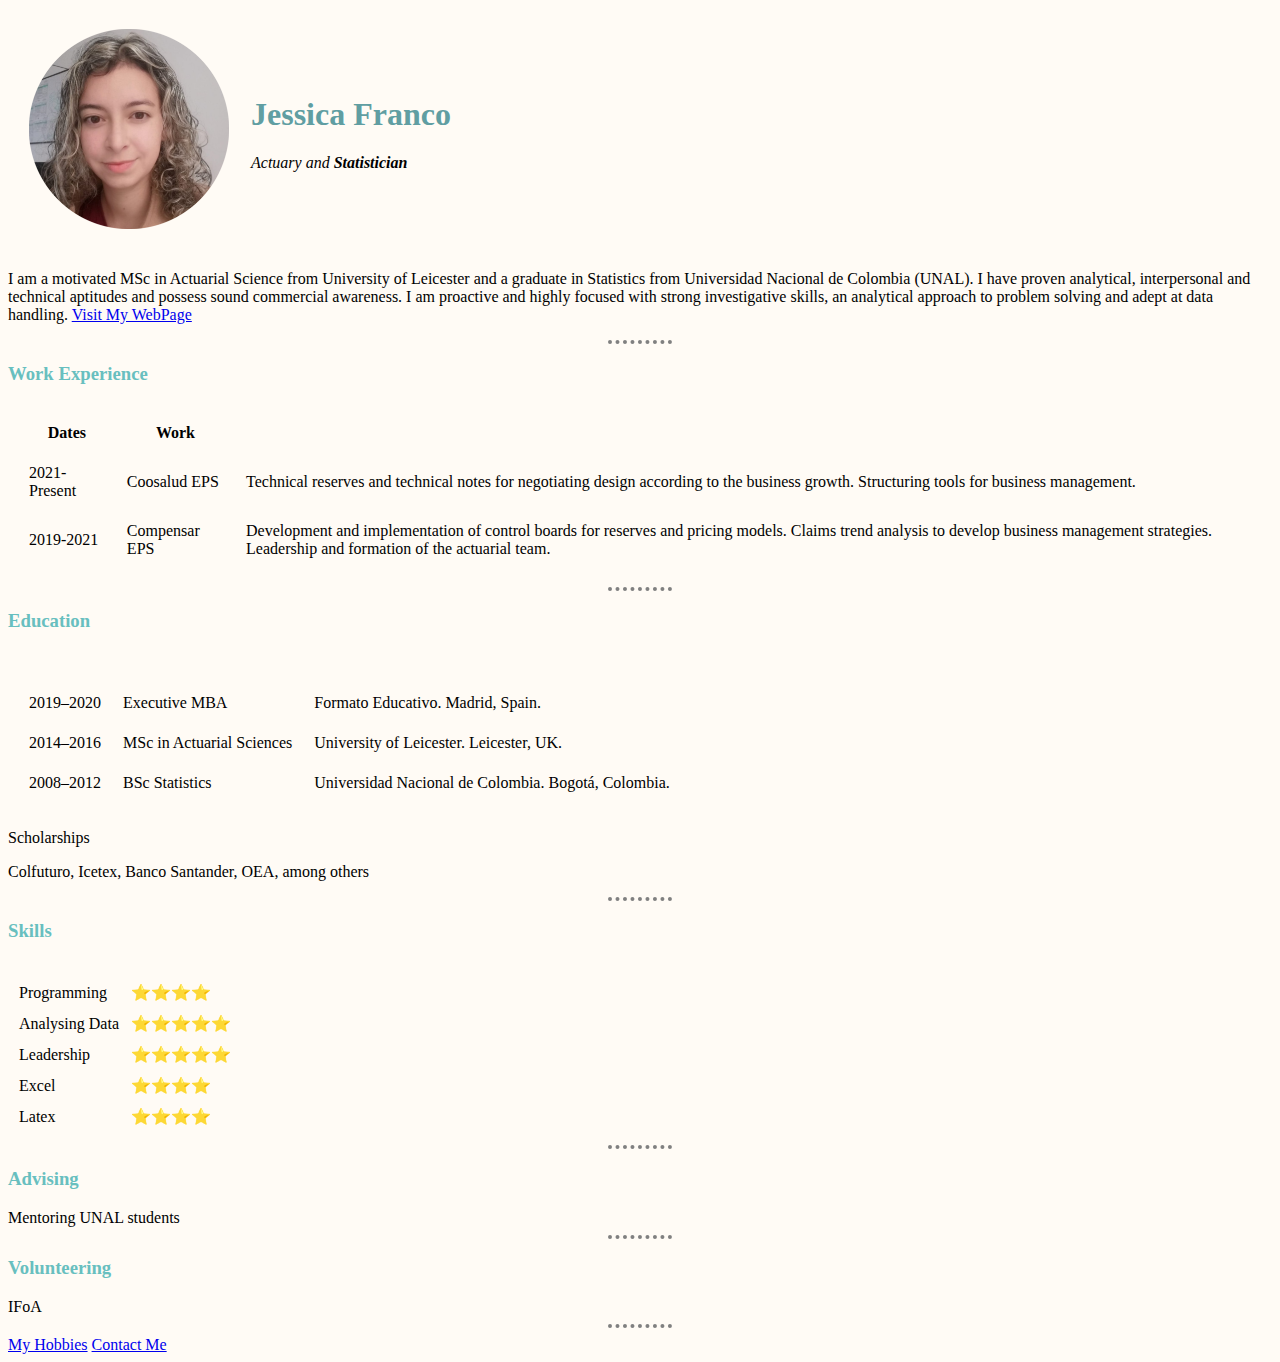
<file: index.html>
<!DOCTYPE html>
<html lang="en">

<head>
    <meta charset="UTF-8">
    <title>Jessica's Personal Site</title>
</head>

    <link rel="stylesheet" href="css/styles.css">

<body>
    <!-- así se escriben comentarios-->
    <!--<img src="https://media.licdn.com/dms/image/C4E03AQGLc5oBVBdYZA/profile-displayphoto-shrink_800_800/0/1614048766321?e=1680134400&v=beta&t=g3-N4hvzWe4JoQJfIz7sFO3jvCQmmkUiqrxTW2_GAAo" alt="Jessica profile picture">
    -->
    <table cellspacing="20">
        <tr>
            <td><img src="profilePicture-circle.png" alt="" height="200px"></td>
            <td>
                <h1>Jessica Franco</h1>
                <p><em>Actuary and <strong>Statistician</strong></em></p>
            </td>
        </tr>
    </table>


    <p>
        I am a motivated MSc in Actuarial Science from University of Leicester
        and a graduate in Statistics from Universidad Nacional de Colombia (UNAL).
        I have proven analytical, interpersonal and technical aptitudes and
        possess sound commercial awareness. I am proactive and highly focused
        with strong investigative skills, an analytical approach to problem solving
        and adept at data handling.
        <a href="https://jessicakathe.github.io/">Visit My WebPage</a>
    </p>
  
    <hr size="3" unshaded>
    <h3>Work Experience</h3>
    <table cellspacing="20">
        <thead>
            <tr>
                <th>
                    Dates
                </th>

                <th>
                    Work
                </th>
                <th>
                    
                </th>
            </tr>
        </thead>
        <tbody>
            <tr>
                <td>2021-Present</td>
                <td>Coosalud EPS</td>
                <td>Technical reserves and technical notes for negotiating design according to the business growth. Structuring tools for business
                    management. </td>
            </tr>
            <tr>
                <td>2019-2021</td>
                <td>Compensar EPS</td>
                <td>Development and implementation of control boards for reserves and pricing models. Claims trend analysis to develop business
                    management strategies. Leadership and formation of the actuarial team.</td>
            </tr>
        </tbody>
    </table>
    <hr size="3" unshaded>
    
    <h3>Education</h3>
    
    <table cellspacing="20">
        <thead>
            <tr>
                <th>
                   <!-- Dates-->
                </th>

                <th>
                    <!-- Work-->
                </th>
                <th>
                    
                </th>
            </tr>
        </thead>
        <tbody>
            <tr>
                <td>2019–2020</td>
                <td>Executive MBA</td>
                <td>Formato Educativo. Madrid, Spain.</td>
            </tr>
            <tr>
                <td>2014–2016</td>
                <td>MSc in Actuarial Sciences</td>
                <td>University of Leicester. Leicester, UK.</td>
            </tr>
            <tr>
                <td>2008–2012</td>
                <td>BSc Statistics</td>
                <td>Universidad Nacional de Colombia. Bogotá, Colombia.</td>
            </tr>
        </tbody>
    </table>

    <p>Scholarships</p>
    <p>Colfuturo, Icetex, Banco Santander, OEA, among others</p>
    
    <hr size="3" unshaded>


    <h3>Skills</h3>
    <table cellspacing="10">
        <td>
            <tr>
                <td>Programming</td>
                <td>⭐⭐⭐⭐</td>
            </tr>
            <tr>
                <td>Analysing Data</td>
                <td>⭐⭐⭐⭐⭐</td>
            </tr>
            <tr>
                <td>Leadership</td>
                <td>⭐⭐⭐⭐⭐</td>
            </tr>
            <tr>
                <td>Excel</td>
                <td>⭐⭐⭐⭐</td>
            </tr>
            <tr>
                <td>Latex</td>
                <td>⭐⭐⭐⭐</td>
            </tr>
        </td>
    </table>
    <hr size="3" unshaded>


    <h3>Advising</h3>
    Mentoring UNAL students
    <hr size="3" unshaded>

    
    <h3>Volunteering</h3>
    IFoA
    <hr size="3" unshaded>
    <a href="myhobbies.html">My Hobbies</a>
    <a href="ContactMe.html">Contact Me</a>
</body>

</html>
</file>
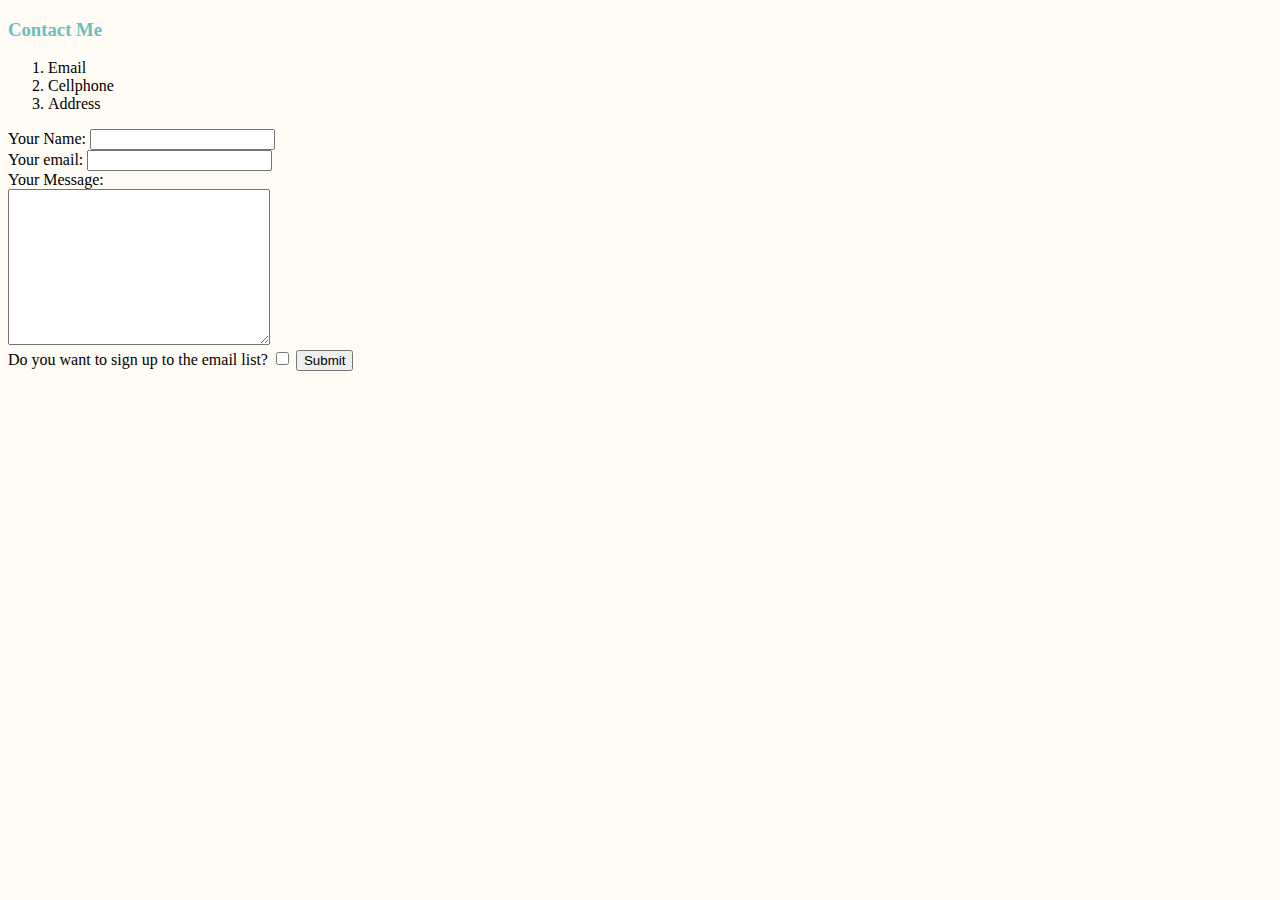
<file: ContactMe.html>
<!DOCTYPE html>
<html lang="en">
<head>
    <meta charset="UTF-8">
    <title>Contact Me</title>
</head>
<link rel="stylesheet" href="css/styles.css">


<body>
    <h3>Contact Me</h3>
    <ol>
        <li>Email</li>
        <li>Cellphone</li>
        <li>Address</li>
    </ol>
    <form action="mailto:actuaria.jessica.franco@gmail.com" method="post" enctype="text/plain">
        <label>Your Name:</label>
        <input type="text" name="YourName">
        <br>
        <label>Your email:</label>
        <input type="email" name="YourEmail">
        <br>
        <label>Your Message:</label>
        <br>
        <textarea name="YourMessage" id="" cols="30" rows="10"></textarea>
        <br>
        <label>Do you want to sign up to the email list?</label>
        <input type="checkbox" name="EmailList">
        <input type="submit">
    </form>
</body>
</html>
</file>
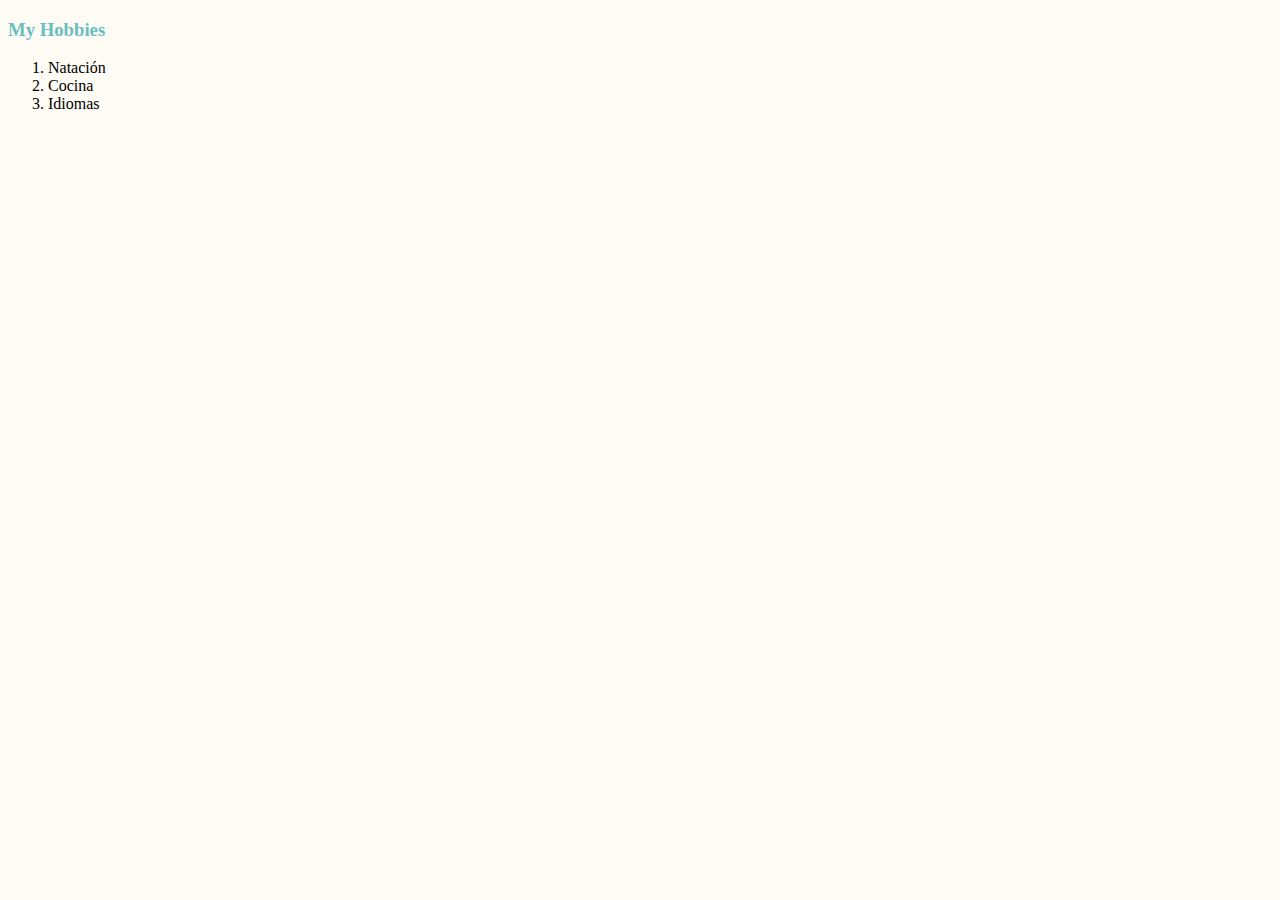
<file: myhobbies.html>
<!DOCTYPE html>
<html lang="en">
<head>
    <meta charset="UTF-8">
    <title>Hobbies</title>
</head>
<link rel="stylesheet" href="css/styles.css">


<body>
    <h3>My Hobbies</h3>
    <ol>
        <li>Natación</li>
        <li>Cocina</li>
        <li>Idiomas</li>
    </ol>
</body>
</html>
</file>
<file: css/styles.css>
body{
        background-color: #FFFBF5;
    }
    hr{
        border-style: dotted none none;
        border-width: 4px;
        width: 5%;
        height: 0px;
    }
h1{
    color :#609EA2
}

h3{
    color :#68BFBF
}
</file>
